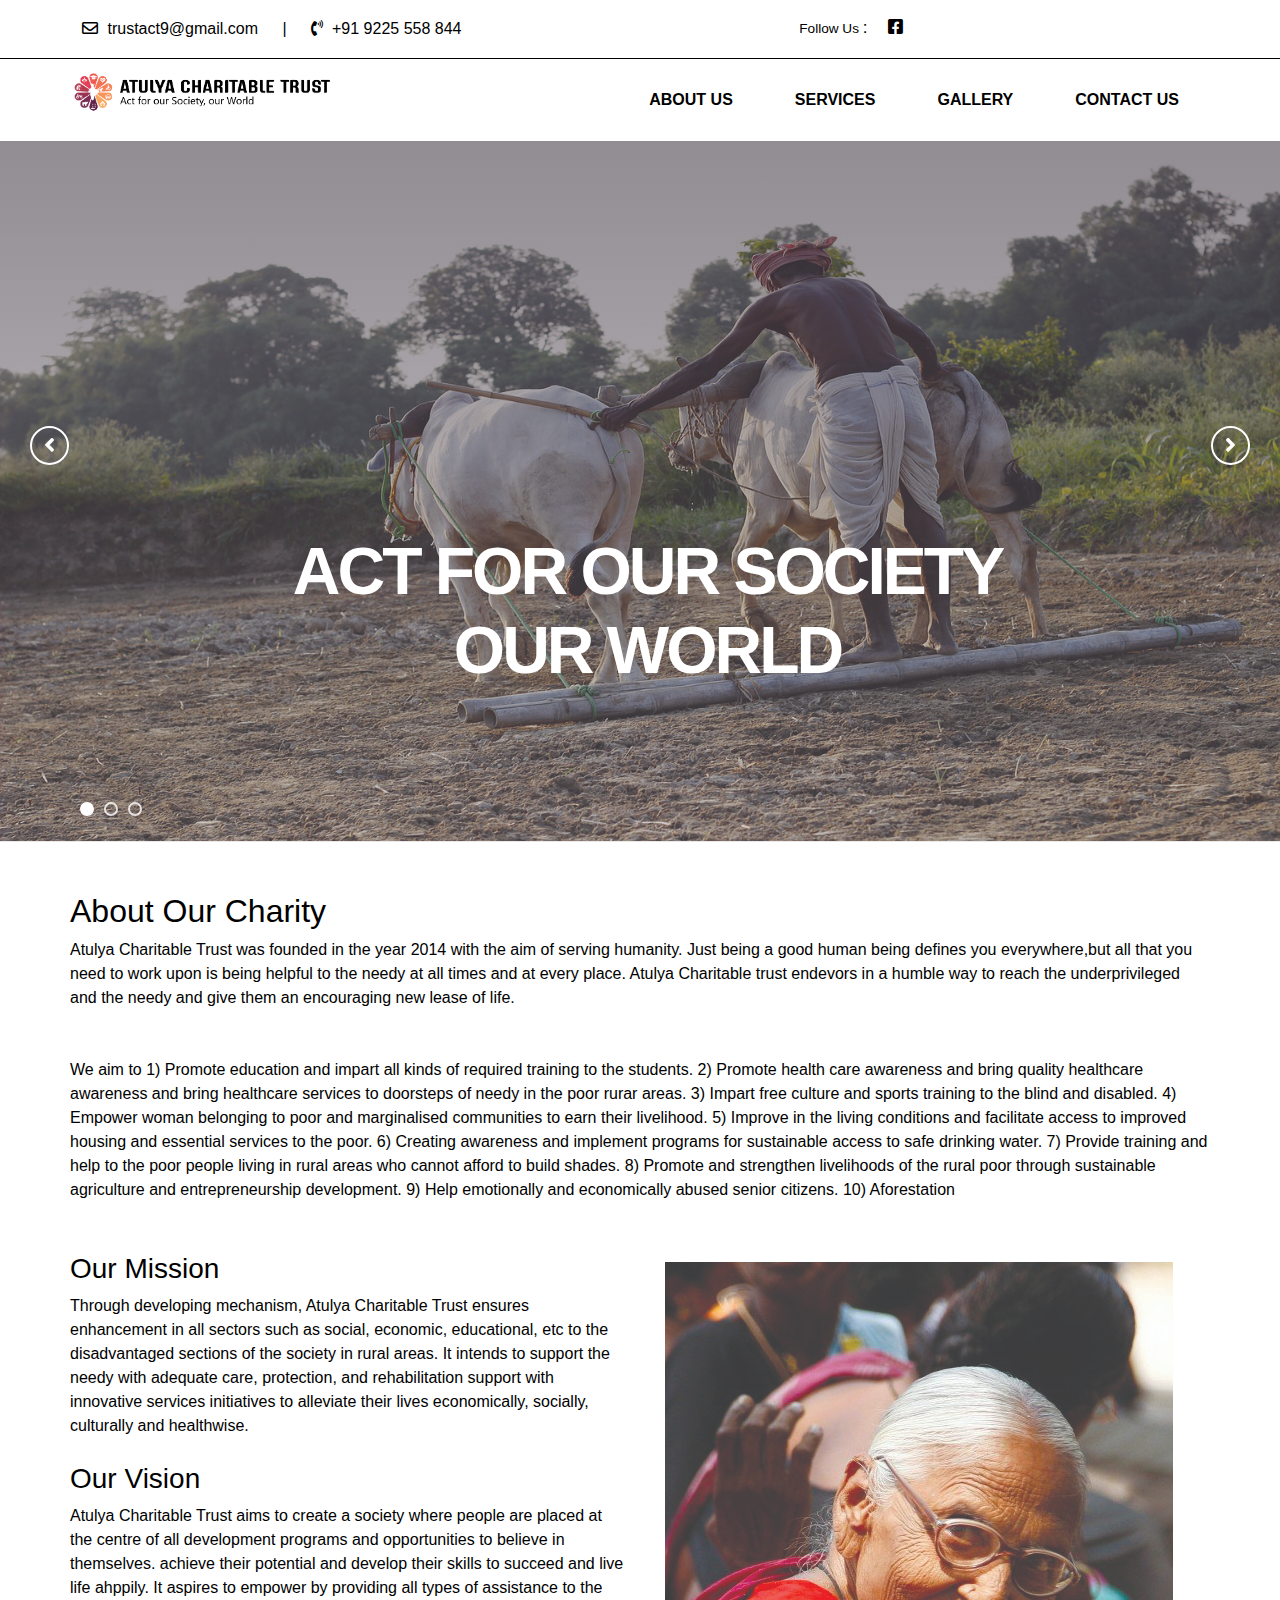
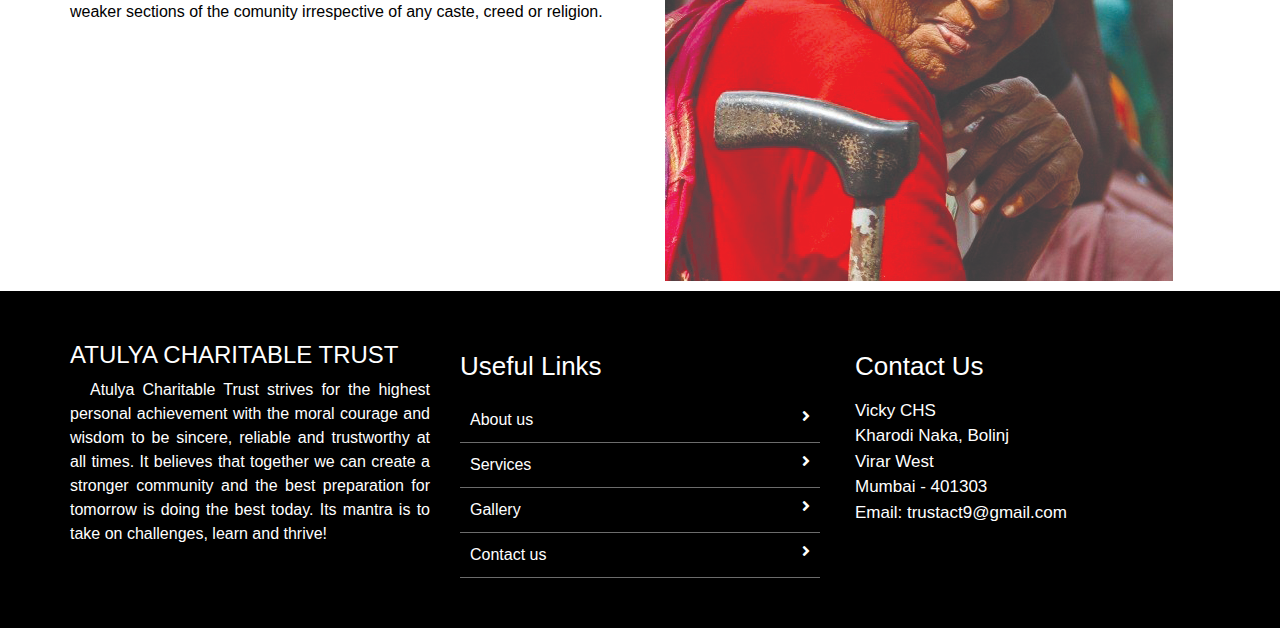
<file: act final draft/index.html>
<!doctype html>
<html lang="en">

<head>
    <meta charset="utf-8">
    <meta name="viewport" content="width=device-width, initial-scale=1, shrink-to-fit=no">
    <title>Atulya Charitable Trust</title>
    <link rel="shortcut icon" href="assets/images/fav.png" type="image/x-icon">
    <link href="https://fonts.googleapis.com/css2?family=Ubuntu:wght@400;500&display=swap" rel="stylesheet">
    <link rel="shortcut icon" href="assets/images/fav.jpg">
    <link rel="stylesheet" href="assets/css/bootstrap.min.css">
    <link rel="stylesheet" href="assets/css/all.min.css">
    <link rel="stylesheet" href="assets/css/animate.css">
    <link rel="stylesheet" href="assets/plugins/slider/css/owl.carousel.min.css">
    <link rel="stylesheet" href="assets/plugins/slider/css/owl.theme.default.css">
    <link rel="stylesheet" type="text/css" href="assets/css/style.css" />
</head>

<body>
    <header class="container-fluid ">
        <div class="header-top">
            <div class="container">
                <div class="row col-det">
                    <div class="col-lg-6 d-none d-lg-block">
                        <ul class="ulleft">
                            <li>
                                <i class="far fa-envelope"></i>
                                <a href="mailto:trustact9@gmail.com>">trustact9@gmail.com</a>
                                <span>|</span>
                            </li>
                            <li>
                                <i class="fas fa-phone-volume"></i>
                                +91 9225 558 844
                            </li>
                        </ul>
                    </div>
                    <div class="col-lg-3 col-md-6 folouws">
                        <ul class="ulright">
                            <li> <small>Follow Us </small>:</li>
                            <li>
                                <a href="https://www.facebook.com/trustact9/"><i class="fab fa-facebook-square"></i></a>
                            </li>
                        </ul>
                    </div>
                    <!--<div class="col-lg-3 d-none d-md-block col-md-6 btn-bhed">
                        <button class="btn btn-sm btn-default">Donate</button>
                    </div>-->
                </div>
            </div>
        </div>
        <div id="menu-jk" class="header-bottom">
            <div class="container">
                <div class="row nav-row">
                    <div class="col-lg-3 col-md-12 logo">
                        <a href="index.html">
                            <img src="assets/images/logo.png" alt="">
                            <a data-toggle="collapse" data-target="#menu" href="#menu"><i
                                    class="fas d-block d-lg-none  small-menu fa-bars"></i></a>
                        </a>
                    </div>
                    <div id="menu" class="col-lg-9 col-md-12 d-none d-lg-block nav-col">
                        <ul class="navbad">
                            <li class="nav-item">
                                <a class="nav-link" href="about_us.html">About Us</a>
                            </li>
                            <li class="nav-item">
                                <a class="nav-link" href="services.html">Services</a>
                            </li>
                            <li class="nav-item">
                                <a class="nav-link" href="gallery.html">Gallery</a>
                            </li>
                            <li class="nav-item">
                                <a class="nav-link" href="contact_us.html">Contact US</a>
                            </li>
                        </ul>
                    </div>
                </div>
            </div>
        </div>
    </header>

    <!-- ******************** Slider Starts Here ******************* -->
    <div class="slider" id="front">
        <!-- Set up your HTML -->
        <div class="owl-carousel ">
            <div class="slider-img">
                <div class="item">
                    <div class="slider-img"><img src="assets/images/slider/slider-3.jpg" alt=""></div>
                    <div class="container">
                        <div class="row">
                            <div class="col-lg-offset-2 col-lg-8 col-md-offset-2 col-md-8 col-sm-12 col-xs-12">
                                <div class="animated bounceInDown slider-captions">
                                    <h2 class="slider-title">ACT FOR OUR SOCIETY OUR WORLD</h2>
                                    <p class="slider-text hidden-xs"></p>
                                </div>
                            </div>
                        </div>
                    </div>
                </div>
            </div>
            <div class="item">
                <div class="slider-img"><img src="assets/images/slider/slider-1.jpg" alt=""></div>
                <div class="container">
                    <div class="row">
                        <div class="col-lg-offset-2 col-lg-8 col-md-offset-2 col-md-8 col-sm-12 col-xs-12">
                            <div class="animated bounceInDown slider-captions">
                                <h2 class="slider-title">ACT FOR OUR SOCIETY OUR WORLD</h2>
                                <p class="slider-text hidden-xs"></p>
                            </div>
                        </div>
                    </div>
                </div>
            </div>
            <div class="item">
                <div class="slider-img"><img src="assets/images/slider/slider-2.jpg" alt=""></div>
                <div class="container">
                    <div class="row">
                        <div class="col-lg-offset-2 col-lg-8 col-md-offset-2 col-md-8 col-sm-12 col-xs-12">
                            <div class="animated bounceInDown slider-captions">
                                <h2 class="slider-title">ACT FOR OUR SOCIETY OUR WORLD</h2>
                                <p class="slider-text hidden-xs"></p>
                            </div>
                        </div>
                    </div>
                </div>
            </div>
        </div>
    </div>

    <!--  ************************* About Us Starts Here ************************** -->
    <div class="about-us">
        <div class="container">
            <h2>About Our Charity</h2>
            <p>Atulya Charitable Trust was founded in the year 2014 with the aim of serving humanity.
                Just being a good human being defines you everywhere,but all that you need to work
                upon is being helpful to the needy at all times and at every place. Atulya Charitable
                trust endevors in a humble way to reach the underprivileged and the needy and give
                them an encouraging new lease of life.
            </p><br><br>
            <p>We aim to 1) Promote education and impart all kinds of required training
                to the students. 2) Promote health care awareness and bring quality healthcare
                awareness and bring healthcare services to doorsteps of needy in the poor
                rurar areas. 3) Impart free culture and sports training to the blind and disabled.
                4) Empower woman belonging to poor and marginalised communities to earn their
                livelihood. 5) Improve in the living conditions and facilitate access to improved
                housing and essential services to the poor. 6) Creating awareness and implement
                programs for sustainable access to safe drinking water. 7) Provide training and
                help to the poor people living in rural areas who cannot afford to build shades. 8) Promote and
                strengthen livelihoods of the rural poor through sustainable
                agriculture and entrepreneurship development. 9) Help emotionally and economically
                abused senior citizens. 10) Aforestation
            </p>
        </div>
    </div>

    <!-- ################# Mission Vision Start Here #######################--->
    <section class="container-fluid mission-vision">
        <div class="container">
            <div class="row mission">
                <div class="col-md-6 mv-det">
                    <h3>Our Mission</h3>
                    <p>Through developing mechanism, Atulya Charitable Trust ensures enhancement in all sectors such as
                        social, economic, educational, etc to the disadvantaged sections of the society in rural areas.
                        It intends to support the needy with adequate care, protection, and rehabilitation support with
                        innovative services initiatives to alleviate their lives economically, socially, culturally and
                        healthwise.
                        <br><br>
                    <h3>Our Vision</h3>
                    <p>Atulya Charitable Trust aims to create a society where people are placed at the centre of all
                        development programs and opportunities to believe in themselves. achieve their potential and
                        develop their skills to succeed and live life ahppily. It aspires to empower by providing all
                        types of assistance to the weaker sections of the comunity irrespective of any caste, creed or
                        religion.</p>
                </div>
                <div class="mv-img">
                    <img src="assets/images/mv-img.jpg" </div>
                </div>
            </div>
    </section>



    <!-- ################# Events Start Here#######################--->
    <!--   <section class="events" id="front">
        <div class="container">
            <div class="row session-title">
                <h2>Popular Causes</h2>
                <p>We are a non-profital & Charity raising money for child education</p>
            </div>
            <div class="event-ro row">
                <div class="col-md-4 col-sm-6">
                    <div class="event-box">
                        <img src="assets/images/events/Aforestation/image_02.jpg" alt="">
                    </div>
                </div>
                <div class="col-md-4 col-sm-6">
                    <div class="event-box">
                        <img src="assets/images/events/Medical help/image_04.png" alt="">
                    </div>
                </div>
                <div class="col-md-4 col-sm-6">
                    <div class="event-box">
                        <img src="assets/images/events/providing shelter/image_01.jpg" alt="">
                    </div>
                </div>
            </div>
        </div>
    </section>-->


    <!-- ################# Our FOOTER Starts Here#######################--->
    <footer class="footer">
        <div class="container">
            <div class="row">
                <div class="col-md-4 col-sm-12">
                    <h4>ATULYA CHARITABLE TRUST</h4>
                    <p>Atulya Charitable Trust strives for the highest personal achievement with the moral courage and
                        wisdom to be sincere, reliable and trustworthy at all times. It believes that together we can
                        create a stronger community and the best preparation for tomorrow is doing the best today. Its
                        mantra is to take on challenges, learn and thrive!</p>
                </div>
                <div class="col-md-4 col-sm-12">
                    <h2>Useful Links</h2>
                    <ul class="list-unstyled link-list">
                        <li><a ui-sref="about" href="about_us.html">About us</a><i class="fa fa-angle-right"></i></li>
                        <li><a ui-sref="services" href="services.html">Services</a><i class="fa fa-angle-right"></i></li>
                        <li><a ui-sref="gallery" href="gallery.html">Gallery</a><i class="fa fa-angle-right"></i></li>
                        <li><a ui-sref="contact" href="contact_us.html">Contact us</a><i class="fa fa-angle-right"></i></li>
                    </ul>
                </div>
                <div class="col-md-4 col-sm-12 map-img">
                    <h2>Contact Us</h2>
                    <address class="md-margin-bottom-40">
                        Vicky CHS <br>
                        Kharodi Naka, Bolinj <br>
                        Virar West <br>
                        Mumbai - 401303 <br>
                        Email: <a href="mailto:trustact9@gmail.com" class="">trustact9@gmail.com</a><br>
                    </address>
                </div>
            </div>
    </footer>
    <script src="assets/js/jquery-3.2.1.min.js"></script>
    <script src="assets/js/popper.min.js"></script>
    <script src="assets/js/bootstrap.min.js"></script>
    <script src="assets/plugins/scroll-fixed/jquery-scrolltofixed-min.js"></script>
    <script src="assets/plugins/slider/js/owl.carousel.min.js"></script>
    <script src="assets/js/script.js"></script>
</body>
</html>
</file>
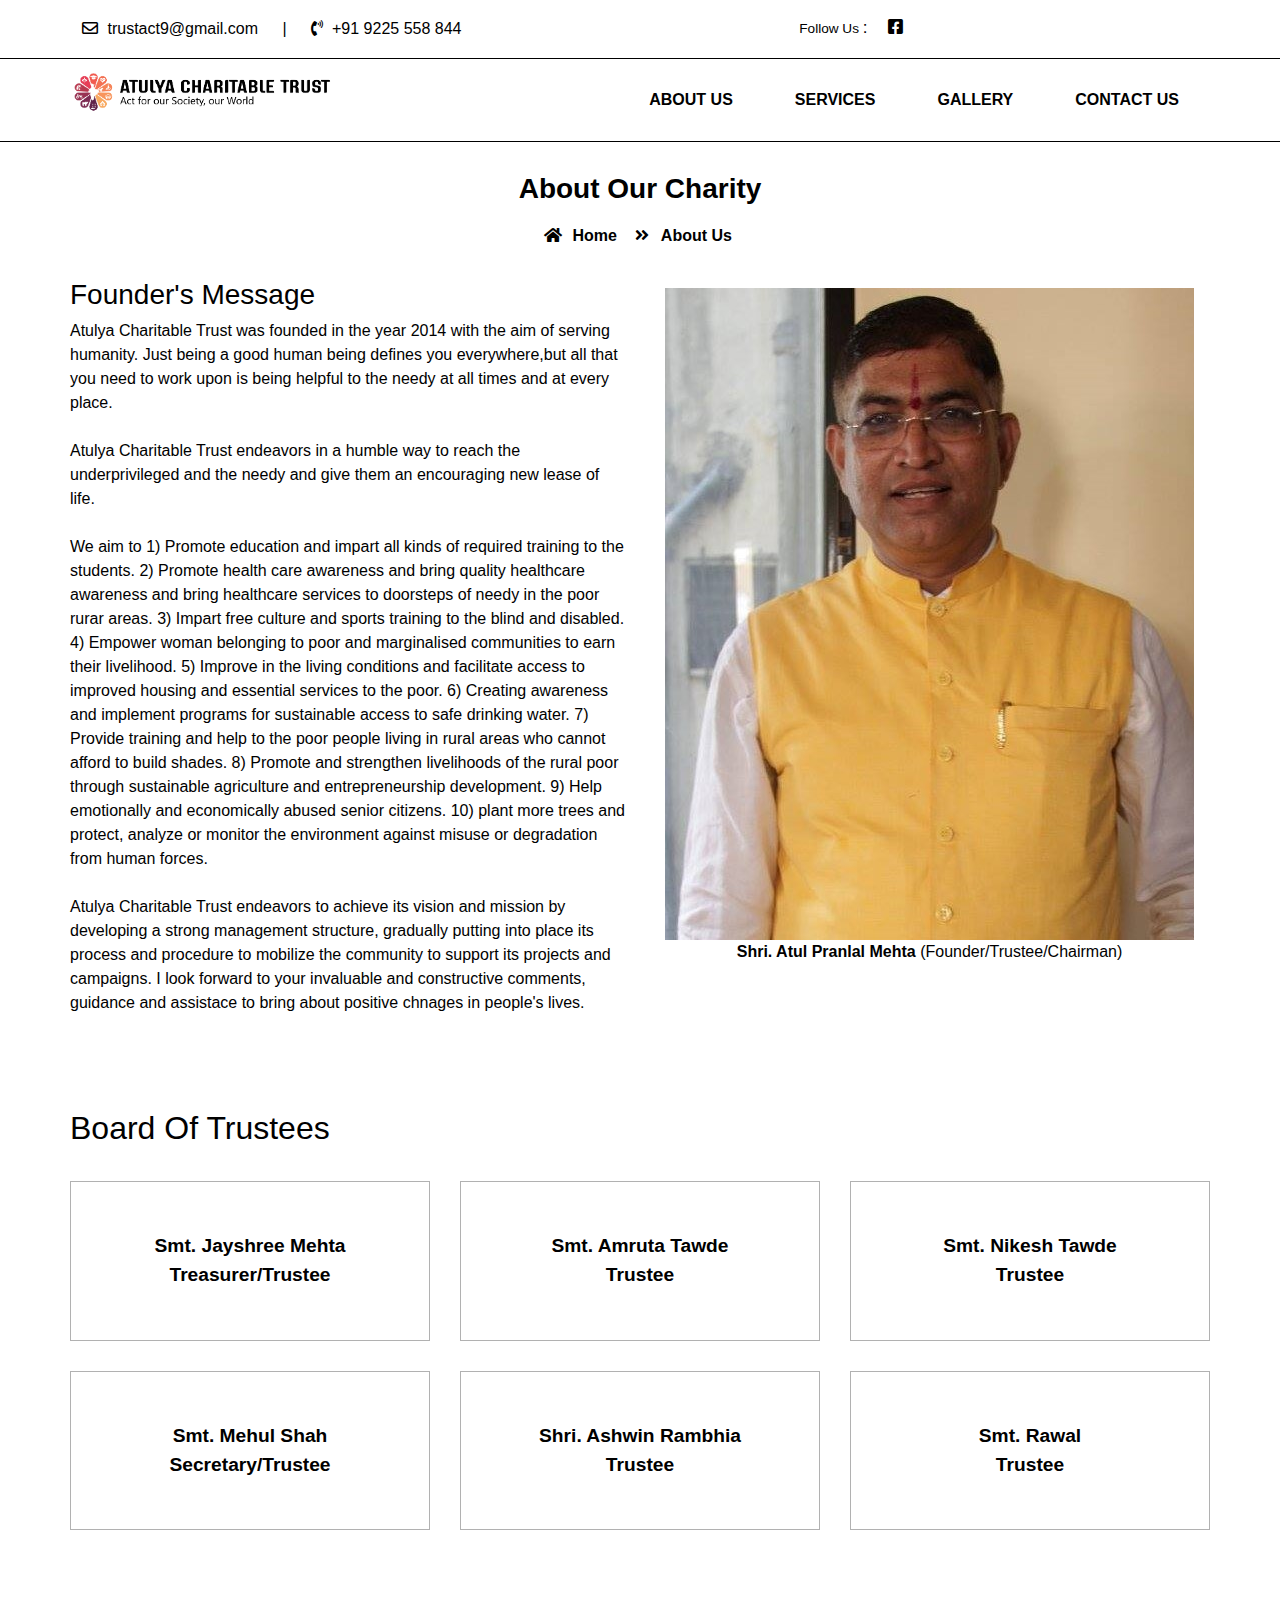
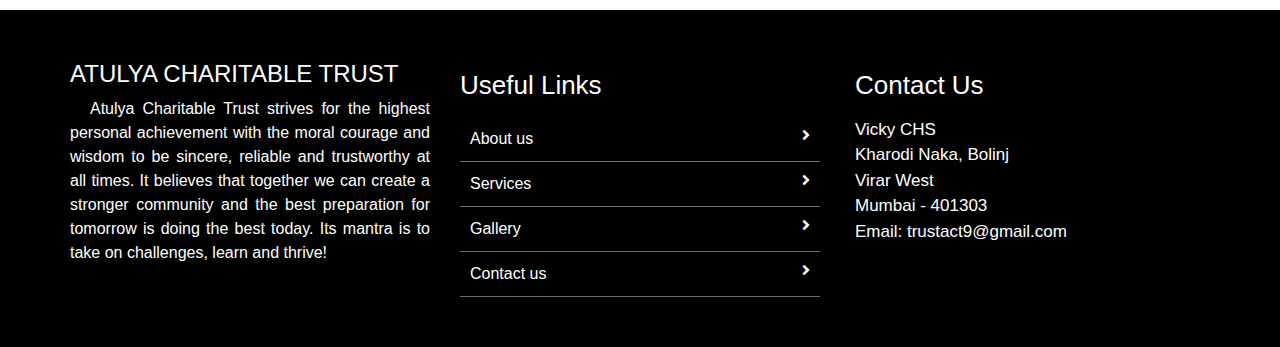
<file: act final draft/about_us.html>
<!doctype html>
<html lang="en">

<head>
    <meta charset="utf-8">
    <meta name="viewport" content="width=device-width, initial-scale=1, shrink-to-fit=no">
    <title>About Atulya Charitable Trust</title>
    <link rel="shortcut icon" href="assets/images/fav.png" type="image/x-icon">
    <link href="https://fonts.googleapis.com/css2?family=Ubuntu:wght@400;500&display=swap" rel="stylesheet">
    <link rel="shortcut icon" href="assets/images/fav.jpg">
    <link rel="stylesheet" href="assets/css/bootstrap.min.css">
    <link rel="stylesheet" href="assets/css/all.min.css">
    <link rel="stylesheet" href="assets/css/animate.css">
    <link rel="stylesheet" href="assets/plugins/slider/css/owl.carousel.min.css">
    <link rel="stylesheet" href="assets/plugins/slider/css/owl.theme.default.css">
    <link rel="stylesheet" type="text/css" href="assets/css/style.css" />
</head>

<body>
    <header class="container-fluid ">
        <div class="header-top">
            <div class="container">
                <div class="row col-det">
                    <div class="col-lg-6 d-none d-lg-block">
                        <ul class="ulleft">
                            <li>
                                <i class="far fa-envelope"></i>
                                <a href="mailto:trustact9@gmail.com>">trustact9@gmail.com</a>
                                <span>|</span>
                            </li>
                            <li>
                                <i class="fas fa-phone-volume"></i>
                                +91 9225 558 844
                            </li>
                        </ul>
                    </div>
                    <div class="col-lg-3 col-md-6 folouws">

                        <ul class="ulright">
                            <li> <small>Follow Us </small>:</li>
                            <li>
                                <a href="https://www.facebook.com/trustact9/"><i class="fab fa-facebook-square"></i></a>
                            </li>
                        </ul>
                    </div>
                    <!--<div class="col-lg-3 d-none d-md-block col-md-6 btn-bhed">
                        <button class="btn btn-sm btn-success">Join Us</button>
                        <button class="btn btn-sm btn-default">Donate</button>
                    </div>-->
                </div>
            </div>
        </div>
        <div id="menu-jk" class="header-bottom">
            <div class="container">
                <div class="row nav-row">
                    <div class="col-lg-3 col-md-12 logo">
                        <a href="index.html">
                            <img src="assets/images/logo.png" alt="">
                            <a data-toggle="collapse" data-target="#menu" href="#menu"><i
                                    class="fas d-block d-lg-none  small-menu fa-bars"></i></a>
                        </a>

                    </div>
                    <div id="menu" class="col-lg-9 col-md-12 d-none d-lg-block nav-col">
                        <ul class="navbad">
                            <li class="nav-item">
                                <a class="nav-link" href="about_us.html">About Us</a>
                            </li>
                            <li class="nav-item">
                                <a class="nav-link" href="services.html">Services</a>
                            </li>

                            <li class="nav-item">
                                <a class="nav-link" href="gallery.html">Gallery</a>
                            </li>
                            <li class="nav-item">
                                <a class="nav-link" href="contact_us.html">Contact US</a>
                            </li>
                        </ul>
                    </div>
                </div>
            </div>
        </div>
    </header>

    <!--  ************************* Page Title Starts Here ************************** -->
    <div class="page-nav no-margin row">
        <div class="container">
            <div class="row">
                <h2>About Our Charity</h2>
                <ul>
                    <li> <a href="#"><i class="fas fa-home"></i> Home</a></li>
                    <li><i class="fas fa-angle-double-right"></i> About Us</li>
                </ul>
            </div>
        </div>
    </div>

    <!-- ################# Mission Vision Start Here #######################--->
    <section class="container-fluid mission-vision">
        <div class="container">
            <div class="row fmsg">
                <div class="col-md-6 mv-det">
                    <h3>Founder's Message</h3>
                    <p>Atulya Charitable Trust was founded in the year 2014 with the aim of serving humanity.
                        Just being a good human being defines you everywhere,but all that you need to work
                        upon is being helpful to the needy at all times and at every place. </p> <br>
                    <p>Atulya Charitable Trust endeavors in a humble way to reach the underprivileged and the
                        needy and give them an encouraging new lease of life.</p> <br>
                    <p>We aim to 1) Promote education and impart all kinds of required training
                        to the students. 2) Promote health care awareness and bring quality healthcare
                        awareness and bring healthcare services to doorsteps of needy in the poor
                        rurar areas. 3) Impart free culture and sports training to the blind and disabled.
                        4) Empower woman belonging to poor and marginalised communities to earn their
                        livelihood. 5) Improve in the living conditions and facilitate access to improved
                        housing and essential services to the poor. 6) Creating awareness and implement
                        programs for sustainable access to safe drinking water. 7) Provide training and
                        help to the poor people living in rural areas who cannot afford to build shades. 8) Promote and
                        strengthen livelihoods of the rural poor through sustainable
                        agriculture and entrepreneurship development. 9) Help emotionally and economically
                        abused senior citizens. 10) plant more trees and protect, analyze or monitor the environment
                        against misuse or degradation from human forces. </p> <br>
                    <p>Atulya Charitable Trust endeavors to achieve its vision and mission by developing a strong
                        management structure, gradually putting into place its process and procedure to mobilize the
                        community to support its projects and campaigns. I look forward to your invaluable and
                        constructive comments, guidance and assistace to bring about positive chnages in people's lives.
                    </p> <br>
                </div>
                <div class="mv-img">
                    <img src="assets/images/owner.jpg">
                    <figcaption style="text-align:center;"><span style="font-weight:600;">Shri. Atul Pranlal
                            Mehta</span> (Founder/Trustee/Chairman)</figcaption>
                </div>
            </div>
        </div>
    </section>


    <!--  ************************* About Us Starts Here ************************** -->
    <div class="about-us container-fluid">
        <div class="container">
            <div class="row natur-row no-margin w-100">
                <h2>Board Of Trustees</h2>
                <br><br><br>
            </div>
            <div class="image-part">
                <div class="about-quick-box row">
                    <div class="col-md-4">
                        <div class="about-qcard">
                            <p>Smt. Jayshree Mehta</p>
                            <p>Treasurer/Trustee</p>
                        </div>
                    </div>
                    <div class="col-md-4">
                        <div class="about-qcard">
                            <p>Smt. Amruta Tawde</p>
                            <p>Trustee</p>
                        </div>
                    </div>
                    <div class="col-md-4">
                        <div class="about-qcard">
                            <p>Smt. Nikesh Tawde</p>
                            <p>Trustee</p>
                        </div>
                    </div>
                    <div class="col-md-4">
                        <div class="about-qcard">
                            <p>Smt. Mehul Shah</p>
                            <p>Secretary/Trustee</p>
                        </div>
                    </div>
                    <div class="col-md-4">
                        <div class="about-qcard">
                            <p>Shri. Ashwin Rambhia</p>
                            <p>Trustee</p>
                        </div>
                    </div>
                    <div class="col-md-4">
                        <div class="about-qcard">
                            <p>Smt. Rawal</p>
                            <p>Trustee</p>
                        </div>
                    </div>
                </div>
            </div>
        </div>
    </div>

    <!--  ************************* Footer Starts Here ************************** -->
    <footer class="footer">
        <div class="container">
            <div class="row">
                <div class="col-md-4 col-sm-12">
                    <h4>ATULYA CHARITABLE TRUST</h4>
                    <p>Atulya Charitable Trust strives for the highest personal achievement with the moral courage and
                        wisdom to be sincere, reliable and trustworthy at all times. It believes that together we can
                        create a stronger community and the best preparation for tomorrow is doing the best today. Its
                        mantra is to take on challenges, learn and thrive!</p>
                </div>
                <div class="col-md-4 col-sm-12">
                    <h2>Useful Links</h2>
                    <ul class="list-unstyled link-list">
                        <li><a ui-sref="about" href="about_us.html">About us</a><i class="fa fa-angle-right"></i></li>
                        <li><a ui-sref="services" href="services.html">Services</a><i class="fa fa-angle-right"></i></li>
                        <li><a ui-sref="gallery" href="gallery.html">Gallery</a><i class="fa fa-angle-right"></i></li>
                        <li><a ui-sref="contact" href="contact_us.html">Contact us</a><i class="fa fa-angle-right"></i></li>
                    </ul>
                </div>
                <div class="col-md-4 col-sm-12 map-img">
                    <h2>Contact Us</h2>
                    <address class="md-margin-bottom-40">
                        Vicky CHS <br>
                        Kharodi Naka, Bolinj <br>
                        Virar West <br>
                        Mumbai - 401303 <br>
                        Email: <a href="mailto:trustact9@gmail.com" class="">trustact9@gmail.com</a><br>
                    </address>
                </div>
            </div>
    </footer>
</body>

<script src="assets/js/jquery-3.2.1.min.js"></script>
<script src="assets/js/popper.min.js"></script>
<script src="assets/js/bootstrap.min.js"></script>
<script src="assets/plugins/scroll-fixed/jquery-scrolltofixed-min.js"></script>
<script src="assets/plugins/slider/js/owl.carousel.min.js"></script>
<script src="assets/js/script.js"></script>

</html>
</file>
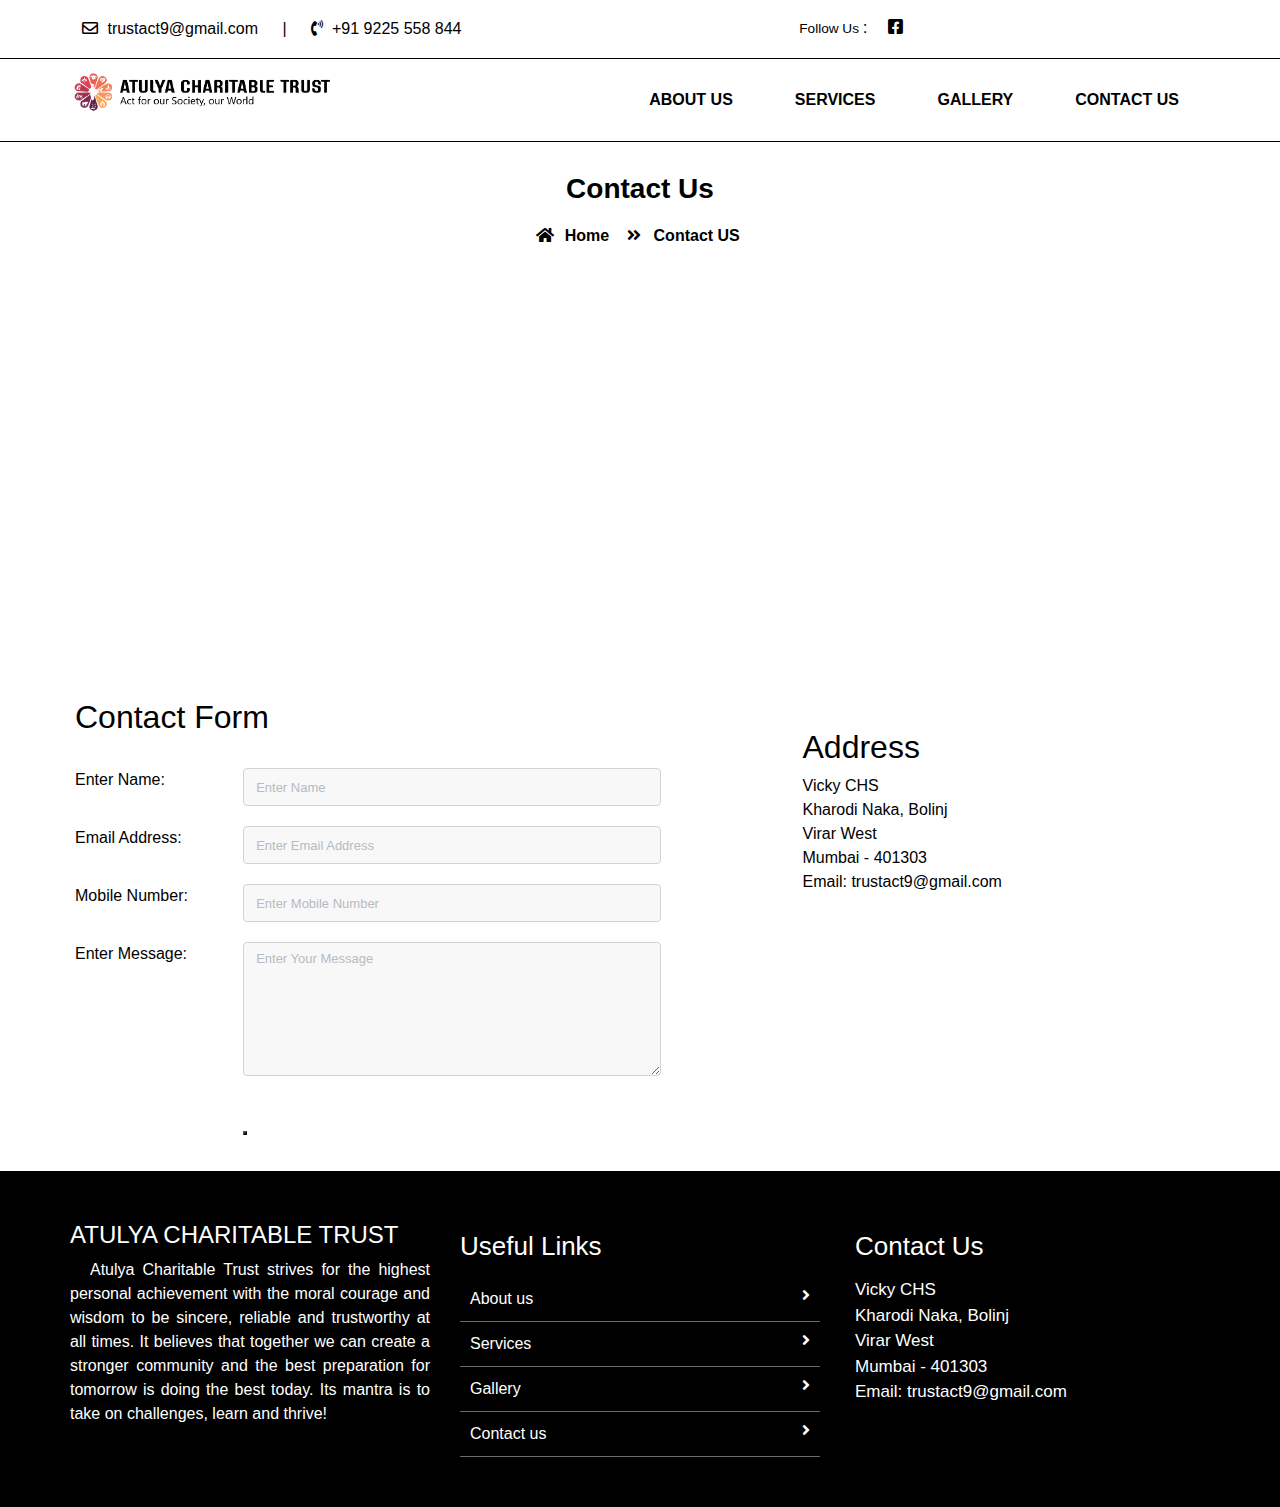
<file: act final draft/contact_us.html>
<!doctype html>
<html lang="en">

<head>
    <meta charset="utf-8">
    <meta name="viewport" content="width=device-width, initial-scale=1, shrink-to-fit=no">
    <title>Contact Us</title>
    <link rel="shortcut icon" href="assets/images/fav.png" type="image/x-icon">
    <link href="https://fonts.googleapis.com/css2?family=Ubuntu:wght@400;500&display=swap" rel="stylesheet">
    <link rel="shortcut icon" href="assets/images/fav.jpg">
    <link rel="stylesheet" href="assets/css/bootstrap.min.css">
    <link rel="stylesheet" href="assets/css/all.min.css">
    <link rel="stylesheet" href="assets/css/animate.css">
    <link rel="stylesheet" href="assets/plugins/slider/css/owl.carousel.min.css">
    <link rel="stylesheet" href="assets/plugins/slider/css/owl.theme.default.css">
    <link rel="stylesheet" type="text/css" href="assets/css/style.css">
</head>

<body>
    <header class="container-fluid ">
        <div class="header-top">
            <div class="container">
                <div class="row col-det">
                    <div class="col-lg-6 d-none d-lg-block">
                        <ul class="ulleft">
                            <li>
                                <i class="far fa-envelope"></i>
                                trustact9@gmail.com
                                <span>|</span>
                            </li>
                            <li>
                                <i class="fas fa-phone-volume"></i>
                                +91 9225 558 844
                            </li>
                        </ul>
                    </div>
                    <div class="col-lg-3 col-md-6 folouws">

                        <ul class="ulright">
                            <li> <small>Follow Us </small>:</li>
                            <li>
                                <a href="https://www.facebook.com/trustact9/"><i class="fab fa-facebook-square"></i></a>
                            </li>
                        </ul>
                    </div>
                    <!--<div class="col-lg-3 d-none d-md-block col-md-6 btn-bhed">
                        <button class="btn btn-sm btn-success">Join Us</button>
                        <button class="btn btn-sm btn-default">Donate</button>
                    </div>-->
                </div>
            </div>
        </div>
        <div id="menu-jk" class="header-bottom">
            <div class="container">
                <div class="row nav-row">
                    <div class="col-lg-3 col-md-12 logo">
                        <a href="index.html">
                            <img src="assets/images/logo.png" alt="">
                            <a data-toggle="collapse" data-target="#menu" href="#menu"><i
                                    class="fas d-block d-lg-none  small-menu fa-bars"></i></a>
                        </a>

                    </div>
                    <div id="menu" class="col-lg-9 col-md-12 d-none d-lg-block nav-col">
                        <ul class="navbad">
                            <li class="nav-item">
                                <a class="nav-link" href="about_us.html">About Us</a>
                            </li>
                            <li class="nav-item">
                                <a class="nav-link" href="services.html">Services</a>
                            </li>

                            <li class="nav-item">
                                <a class="nav-link" href="gallery.html">Gallery</a>
                            </li>
                            <li class="nav-item">
                                <a class="nav-link" href="contact_us.html">Contact US</a>
                            </li>
                        </ul>
                    </div>
                </div>
            </div>
        </div>
    </header>

    <!--  ************************* Page Title Starts Here ************************** -->
    <div class="page-nav no-margin row">
        <div class="container">
            <div class="row">
                <h2>Contact Us</h2>
                <ul>
                    <li> <a href="#"><i class="fas fa-home"></i> Home</a></li>
                    <li><i class="fas fa-angle-double-right"></i> Contact US</li>
                </ul>
            </div>
        </div>
    </div>

    <!--  ************************* Contact Us Starts Here ************************** -->
    <div style="margin-top:0px;" class="row no-margin">
        <iframe src="https://www.google.com/maps/embed?pb=!1m18!1m12!1m3!1d3762.233008628268!2d72.79499196438236!3d19.445518195307443!2m3!1f0!2f0!3f0!3m2!1i1024!2i768!4f13.1!3m3!1m2!1s0x3be7abd355d27839%3A0xf5042320e9a80e0e!2sVicky%20Co-operative%20Housing%20Society!5e0!3m2!1sen!2sin!4v1617075458592!5m2!1sen!2sin" width="100%" height="400px" style="border:0;" allowfullscreen="" loading="lazy"></iframe></div>
    <div class="row contact-rooo no-margin">
        <div class="container">
            <div class="row">
                <div style="padding:20px" class="col-sm-7">
                    <h2>Contact Form</h2> <br>
                    <form action="https://formspree.io/f/meqvjdpw" class="pageclip-form" method="POST">
                    <div class="row cont-row">
                        <div class="col-sm-3"><label>Enter Name </label><span>:</span></div>
                        <div class="col-sm-8"><input type="text" placeholder="Enter Name" name="name"
                                class="form-control input-sm"></div>
                    </div>
                    <div class="row cont-row">
                        <div class="col-sm-3"><label>Email Address </label><span>:</span></div>
                        <div class="col-sm-8"><input type="text" name="email id" placeholder="Enter Email Address"
                                class="form-control input-sm"></div>
                    </div>
                    <div class="row cont-row">
                        <div class="col-sm-3"><label>Mobile Number</label><span>:</span></div>
                        <div class="col-sm-8"><input type="text" name="mobile number" placeholder="Enter Mobile Number"
                                class="form-control input-sm"></div>
                    </div>
                    <div class="row cont-row">
                        <div class="col-sm-3"><label>Enter Message</label><span>:</span></div>
                        <div class="col-sm-8">
                            <textarea rows="5" placeholder="Enter Your Message" name="message"
                                class="form-control input-sm"></textarea>
                        </div>
                    </div>
                    <div style="margin-top:10px;" class="row">
                        <div style="padding-top:10px;" class="col-sm-3"><label></label></div>
                        <div class="col-sm-8"><button type="submit" class=""></button>
                            <button class="btn btn-primary btn-sm pageclip-form__submit">Send Message</button>
                        </div>
                    </div>
                </div>
            </form>
                <div class="col-sm-5">
                    <div style="margin:50px" class="serv">
                        <h2 style="margin-top:10px;">Address</h2>
                        Vicky CHS <br>
                        Kharodi Naka, Bolinj <br>
                        Virar West <br>
                        Mumbai - 401303 <br>
                        Email: <a href="trustact9@gmail.com" class="">trustact9@gmail.com</a><br>
                    </div>
                </div>
            </div>
        </div>
    </div>

    <!--  ************************* Footer Starts Here ************************** -->
    <footer class="footer">
        <div class="container">
            <div class="row">
                <div class="col-md-4 col-sm-12">
                    <h4>ATULYA CHARITABLE TRUST</h4>
                    <p>Atulya Charitable Trust strives for the highest personal achievement with the moral courage and
                        wisdom to be sincere, reliable and trustworthy at all times. It believes that together we can
                        create a stronger community and the best preparation for tomorrow is doing the best today. Its
                        mantra is to take on challenges, learn and thrive!</p>
                </div>
                <div class="col-md-4 col-sm-12">
                    <h2>Useful Links</h2>
                    <ul class="list-unstyled link-list">
                        <li><a ui-sref="about" href="about_us.html">About us</a><i class="fa fa-angle-right"></i></li>
                        <li><a ui-sref="services" href="services.html">Services</a><i class="fa fa-angle-right"></i></li>
                        <li><a ui-sref="gallery" href="gallery.html">Gallery</a><i class="fa fa-angle-right"></i></li>
                        <li><a ui-sref="contact" href="contact_us.html">Contact us</a><i class="fa fa-angle-right"></i></li>
                    </ul>
                </div>
                <div class="col-md-4 col-sm-12 map-img">
                    <h2>Contact Us</h2>
                    <address class="md-margin-bottom-40">
                        Vicky CHS <br>
                        Kharodi Naka, Bolinj <br>
                        Virar West <br>
                        Mumbai - 401303 <br>
                        Email: <a href="mailto:trustact9@gmail.com" class="">trustact9@gmail.com</a><br>
                    </address>
                </div>
            </div>
    </footer>
    <script src="assets/js/jquery-3.2.1.min.js"></script>
    <script src="assets/js/popper.min.js"></script>
    <script src="assets/js/bootstrap.min.js"></script>
    <script src="assets/plugins/scroll-fixed/jquery-scrolltofixed-min.js"></script>
    <script src="assets/plugins/slider/js/owl.carousel.min.js"></script>
    <script src="assets/js/script.js"></script>
</body>
</html>
</file>
<file: act final draft/assets/css/style.css>
/* ===================================== Import Variables ================================== */
@import url(https://fonts.googleapis.com/css?family=Montserrat:300,400,600,700);
@import url(https://fonts.googleapis.com/css?family=Arimo:300,400,400italic,700,700italic);
/* ===================================== Basic CSS ==================================== */
*{margin:0px;padding:0px;list-style:none;}
html, body{height:100%;}

img{max-width:100%;}

a{font-family:-apple-system,BlinkMacSystemFont,Segoe UI,Helvetica,Arial,sans-serif,Apple Color Emoji,Segoe UI Emoji;
font-weight:300;text-decoration:none;outline:none;color:black;}
a:hover{color:#444;}
ul{margin-bottom:0;padding-left:0;}
a:hover,a:focus,input,textarea{text-decoration:none;outline:none;}

.center{text-align:center;}
.left{text-align:left;}
.right{text-align:right;}
.cp{cursor:pointer;}
.no-padding{padding:0px;}
.no-margin{margin:0px;}
.hid{display:none;}
.top-mar{margin-top:15px;}
.h-100{height:100%;}

p{margin-bottom:0px;width:100%;}
.container-fluid{padding:0px;}
h1, h2, h3, h4, h5, h6{color:black;}
body{background-color: white!important;-webkit-font-smoothing:antialiased;-moz-osx-font-smoothing:grayscale;text-rendering:optimizeLegibility;color: black;overflow-x:hidden;}

.session-title{padding:30px;margin:0px;margin-bottom:20px;}
::placeholder{color:#747f8a !important;font-size:13px;opacity:.5 !important;}

@media screen and (max-width:767px)
{
  .session-title{padding:5px;}}
  .session-title h2{width:100%;text-align:center;font-weight:600;margin-bottom:0px;}
  .session-title p{max-width:850px;text-align:center;float:none;margin:auto;font-size:.9rem;margin-top:6px;}
  .session-title span{float:right;font-style:italic;}
  .inner-title{padding:20px;padding-left:0px;margin:0px;margin-bottom:10px;padding-bottom:0px;border-bottom:1px solid #ccccccc4;display:block;padding-right:0px;}
  .inner-title h2{width:100%;text-align:center;font-size:1rem;font-weight:600;text-align:left;border-bottom:1px solid #863dd9;padding-bottom:10px;margin-bottom:0px;width:300px;}
  .inner-title p{width:100%;text-align:center;}
  .inner-title .btn{float:right;margin-top:-38px;font-weight:600;font-size:.8rem;}
  .page-nav{border-top: 1px solid black;background-size:100%;padding: 30px;text-align:center;background-color: white;}
  .page-nav ul{float:none;margin:auto;}

@media screen and (max-width:992px)
{.page-nav{background-size:auto;}}

@media screen and (max-width:767px)
{.page-nav{padding-top:200px;padding-bottom:40px;}}

@media screen and (max-width:356px)
{
  .page-nav{padding-top:200px;padding-bottom:40px;}}
  .page-nav h2{font-size:28px;width:100%;font-weight:700;color: black;}

@media screen and (max-width:600px)
{
  .page-nav h2{font-size:26px;}}
  .page-nav ul li{float:left;margin-right:10px;margin-top:10px;font-size:16px;/* font-size:.93rem; */font-weight:600;color: black;}
  .page-nav ul li i{width:30px;text-align:center;color: black;}
  .page-nav ul li a{color: black;/* font-size:.93rem; */font-weight:600;}

  .btn-success{background-color:#cd3d52;border-color:#cd3d52;}
  .btn-success:hover{background-color:black!important;border-color:black!important;}
  .btn-success:active{background-color:black!important;border-color:#cd3d52!important;}
  .btn-success:focus{background-color:#cd3d52!important;border-color:black;box-shadow:none!important;}

  .btn-primary{background-color:#3cc88f;border-color:#3cc88f;}
  .btn-primary:hover{background-color:#3cc88f !important;border-color:#3cc88f !important;}
  .btn-primary:active{background-color:#3cc88f !important;border-color:#3cc88f !important;}
  .btn-primary:focus{background-color:#3cc88f !important;border-color:#3cc88f !important;box-shadow:none !important;}

  .btn{/* box-shadow:0 3px 1px -2px rgba(0, 0, 0, 0.2), 0 2px 2px 0 rgba(0, 0, 0, 0.14), 0 1px 5px 0 rgba(0, 0, 0, 0.12); */border-radius:2px;}
  .form-control:focus{box-shadow:none !important;border:1px solid #CCC;}
  .btn-light{background-color:white;color:#3F3F3F;}

  .collapse.show{display:block !important;}
  .form-control:focus{box-shadow:none;border:1px solid #CCC;}
  .form-control{background-color:#F8F8F8;margin-bottom:20px;}
  .form-control:focus{background-color:white;border-color:#CCC;}
  .container{max-width:1170px;}

@media screen and (max-width:575px)
{.container{padding:10px 15px;}}

/* =================== Header Style Starts Here =================== */
header{box-shadow:0 2px 3px 0 rgba(0, 0, 0, 0.16), 0 2px 10px 0 rgba(0, 0, 0, 0.12);background-color:white;width:100%;z-index:99;}
header .logo{padding-top:6px;}
header .header-top{background-color:white;border-bottom:1px solid black;padding:5px;}
header .header-top .col-det .ulleft li{float:left;padding:12px;color:black;font-weight:400;/* font-size:0.9rem; */}
header .header-top .col-det .ulleft li i{margin-right:5px;color:black;}
header .header-top .col-det .ulleft li span{margin-left:20px;}
header .header-top .col-det .ulright{float:right;}
header .header-top .col-det .ulright li{float:left;padding:10px;color:black;font-size:17px;font-weight:300;}
header .header-top .col-det .ulright li i{margin-right:5px;color:black;}
header .header-top .col-det .ulright li small{color:black;font-weight:400;}
header .header-top .col-det .ulright li span{margin-left:20px;}
header .header-top .btn-bhed{padding-top:7px;text-align:right;}
header .header-top .btn-bhed .btn{padding:5px 23px;border-radius:50px;margin-left:5px;}
header .header-bottom{padding:6px;background-color:white;}

@media screen and (max-width:991px)
{header .header-bottom{padding:0px;}}

@media screen and (max-width:991px)
{
  header .header-bottom img{padding:5px;margin-top:auto;width:200px;}}
  header .nav-col .navbad{display:block;float:right;}

@media screen and (max-width:991px)
{
  header .nav-col .navbad{width:100%;}}
  header .nav-col .navbad li{padding:15px 15px;font-weight:700;font-size:.9rem;float:left;}

@media screen and (max-width:1005px)
{
  header .nav-col .navbad li{padding:15px 12px;}}

@media screen and (max-width:991px)
{
  header .nav-col .navbad li{float:none;width:100%;padding:8px;}}
  header .nav-col .navbad li a{font-weight:bold;text-transform:uppercase;color:black;background-color:white;font-size: 16px;}
  header .nav-col .navbad li a:hover{color:#691111!important;}
  header .nav-col .navbad .nav-btn{float:right;}
  header .small-menu{float:right;color:#686968;font-size:1.8rem;position:absolute;right:13px;top:19px;}

@media screen and (max-width:767px)
{
  .navbar{padding:0px;}}
  .navbar-toggler{position:absolute;right:0px;top:-40px;}

@media screen and (max-width:767px){.navbar-toggler{top:-50px;}}

.scroll-to-fixed-fixed{background-color:white;box-shadow:0 2px 5px 0 rgba(0, 0, 0, 0.16), 0 2px 10px 0 rgba(0, 0, 0, 0.12);padding:5px !important;}

/* =================== Slider Style Starts Here =================== */
.slider{position:relative;}
.slider-captions{position:absolute;bottom:132px;text-align:center;}
.slider#front img{height:700px}

@media screen and (max-width:1050px)
{
  .slider-captions{bottom:100px !important;/*width:90%;text-align:center;float:none;margin:auto;*/}
  .slider-captions .slider-title{font-size:42px;}}

@media screen and (max-width:810px)
{
  .slider-captions{bottom:50px !important;}
  .slider-captions .slider-title{font-size:32px;}}

@media screen and (max-width:572px)
{
  .slider-captions{display:none;}}
  .slider-title{font-size:66px;font-weight:600;color:white;letter-spacing:-3px;}
  .slider-text{margin-bottom:20px;color:white;}
  .slider-img{background:-moz-linear-gradient(top, rgba(45, 32, 44, 0.3) 0%, rgba(45, 32, 44, 0.1) 100%);background:-webkit-linear-gradient(top, rgba(45, 32, 44, 0.3) 0%, rgba(45, 32, 44, 0.1) 100%);
  height:px;background:linear-gradient(to bottom, rgba(45, 32, 44, 0.3) 0%, rgba(45, 32, 44, 0.1) 100%);filter:progid:DXImageTransform.Microsoft.gradient(startColorstr='#cc1b2429', endColorstr='#cc1b2429', GradientType=0);position:relative;}
  .slider-img img{position:relative;z-index:-1;}
  .slider .owl-nav .owl-prev,.slider .owl-nav .owl-next{color:white;display:inline-block;zoom:1;margin:5px;padding:6px 12px;font-size:22px;
  -webkit-border-radius:23px;-moz-border-radius:23px;border-radius:23px;background:transparent;filter:Alpha(Opacity=50);line-height:1;border:2px solid white;}
  .owl-controls.clickable .owl-buttons div:hover{filter:Alpha(Opacity=100);opacity:1;text-decoration:none;background-color:white;}
  .slider .owl-nav .owl-prev{position:absolute;top:40%;left:25px;}
  .slider .owl-nav .owl-next{position:absolute;top:40%;right:25px;}
  .slider .owl-dots .owl-dot{position:relative;text-align:center;bottom:40px;max-width:1140px;margin:0 auto;}
  .slider .owl-dots .owl-dot span{display:block;width:14px;height:14px;margin:0px 0px 10px 10px;filter:Alpha(Opacity=50);
  /*IE7 fix*/opacity:0.8;-webkit-border-radius:20px;-moz-border-radius:20px;border-radius:20px;border:2px solid white;float:left;}
  .slider .owl-dots .owl-dot.active span{background-color:white;}
  .slider .owl-dots .owl-dot.active span,
  .slider .owl-controls.clickable .owl-page:hover span{background-color:white;filter:Alpha(Opacity=100);/*IE7 fix*/opacity:1;}
  .slider .col-lg-offset-2{float:none;margin:auto;}

/* ===================================== About CSS ================================== */
.about-us{
  font-family:-apple-system,BlinkMacSystemFont,Segoe UI,Helvetica,Arial,sans-serif,Apple Color Emoji,Segoe UI Emoji;
background-color:white;
padding:50px;}
@media screen and (max-width:940px)
{
  .about-us{padding:30px 10px;}}
  .about-us .natur-row{margin-top:20px;}
  .about-us .text-part h2{font-weight:600;font-size:1.8rem;margin-bottom:20px;}
  .about-us .text-part p{text-indent:20px;margin-bottom:15px;line-height:27px;font-weight:500;text-align:justify;font-size:.9rem;}
  .about-us .image-part .about-quick-box .about-qcard{padding:50px 30px;background-color:white;border:1px solid rgb(177, 177, 177);text-align:center;margin-bottom:30px;}
  .about-us .image-part .about-quick-box .about-qcard p{font-weight:600;font-size:1.2rem;}
  .about-us .image-part .about-quick-box .about-qcard i{font-size:3rem;margin-bottom:30px;color:#3cc88f;}f

/* ===================================== Events Home CSS ================================== */
.events{background-color:white;margin:5px;padding:30px;border:1px solid black; margin-top:25px;}
.events p{padding:15px;color:black;font-weight:bolder;width:300px;}
.events img{height:300px; width:450px;}
.event-box img{width:350px; height:auto;padding:10px;}
.events#front{padding:20px;}
.events .event-ro .event-box{text-align:center;padding:20px;}

@media screen and (max-width:940px)
{
  .events{padding:30px 10px;}}
  .events .event-ro .event-box{text-align:center;margin-bottom:20px;}
  .events .event-ro .event-box img{margin-bottom:20px;}
  .events .event-ro .event-box h4{font-size:18px;}
  .events .event-ro .event-box .raises{margin-bottom:10px;}
  .events .event-ro .event-box .raises span{color:#71b61b;}
  .events .event-ro .event-box .desic{font-size:13px;margin-bottom:15px;}

/* ===================================== Mission Vision CSS ================================== */
.founders-message{background-color:#FEFEFE; padding-top:30px;}

@media screen and (max-width:940px)
{
  .mission-vision .fmsg{padding:30px 10px;}}
  .mission-vision .vision{padding:30px 10px;}

@media screen and (max-width:940px)
{
  .mission-vision .fmsg{/* padding:30px 10px; */}}
  .mission-vision .mv-det{margin:12;;}
  .mv-img{padding:10px;padding-left: 25px;}

/* ===================================== Charity Number CSS ================================== */
.doctor-message{background-image:url("../images/slider/slider-2.jpg");background-attachment:fixed;background-size:cover;}
.doctor-message .session-title h2{color:white;}
.doctor-message .inner-lay{background-color:rgba(0, 0, 0, 0.8);padding:50px;color:white;}

@media screen and (max-width:940px)
{
  .doctor-message .inner-lay{padding:30px 10px;}}
  .doctor-message .inner-lay .numb{text-align:center;padding:30px;}
  .doctor-message .inner-lay .numb h3{font-size:42px;padding-bottom:10px;border-bottom:1px solid #CCC;margin-bottom:20px;color:white;}

/* ===================================== Our Blog CSS ================================== */
.our-blog{background-color:#FDFDFD;padding:40px;}

@media screen and (max-width:967px)
{
  .our-blog{padding:30px 0px;}}
  .our-blog .single-blog{margin-bottom:20px;background-color:white;box-shadow:0 2px 6px 0 rgba(218, 218, 253, 0.65), 0 2px 6px 0 rgba(206, 206, 238, 0.54);}
  .our-blog .single-blog figure{margin-bottom:5px;}
  .our-blog .single-blog .blog-detail{padding:15px;}
  .our-blog .single-blog small{color:#71b61b;font-size:12px;}
  .our-blog .single-blog h4{font-size:1.2rem;margin-bottom:10px;margin-top:10px;}
  .our-blog .single-blog p{text-align:justify;text-indent:20px;}
  .our-blog .single-blog .link a{font-size:12px;color:#71b61b;}
  .our-blog .single-blog .link i{padding-top:6px;margin-left:5px;color:white;}

/* ===================================== Footer CSS ================================== */
.footer{padding:50px;padding-bottom:50px;background-color:black;color:white;}
.footer h4{color:white;}
@media screen and (max-width:940px)
{
  .footer h4{color:white;}
  .footer{padding:30px 10px;}}
  .footer h2{font-size:26px;margin-top:10px;color:white;/* font-size:1.2rem; */margin-bottom:15px;}
  .footer p{text-align:justify;text-indent:20px;/* font-size:.9rem; */}
  .footer .link-list li{padding:10px;border-bottom:1px solid #6C6C6C;/* font-size:.9rem; */}
  .footer .link-list li a{color:white;}
  .footer .link-list li i{float:right;}
  .footer .map-img{font-weight:600;font-size:17px;padding-left:20px;}
  .footer address{font-weight:300;}
  .footer address a{color:white;/* font-size:1rem; */font-family:"mouse-300", Arial, Helvetica, sans-serif;}

  .copy{padding:20px;background:#1a202f;color:white;}
  .copy a{color:white;}
  .copy span{float:right;}
  .copy span i{margin-right:20px;}

  .kf-2{background-color:#FCFCFC;padding:50px;}

@media screen and (max-width:940px)
{
  .kf-2{padding:30px 10px;}}
  .kf-2 .single-key{box-shadow:0 2px 3px 0 rgba(218, 218, 253, 0.35), 0 0px 3px 0 rgba(206, 206, 238, 0.35);}

/* ===================================== Our Team Starts Here ===================================== */
.our-team{padding:50px;background-color:#cccccc1c;}
@media screen and (max-width:940px)
{
  .our-team{padding:30px 10px;}}
  .our-team .team-row{margin-top:20px;}
  .our-team .team-row .single-usr{box-shadow:0 2px 6px 0 rgba(218, 218, 253, 0.65), 0 2px 6px 0 rgba(206, 206, 238, 0.54);margin-bottom:20px;}
  .our-team .team-row .single-usr img{width:100%;}
  .our-team .team-row .single-usr .det-o{padding:20px;background-color:#3cc88f;}
  .our-team .team-row .single-usr .det-o h4{color:white;margin-bottom:0px;font-size:1.1rem;font-weight:600;}
  .our-team .team-row .single-usr .det-o i{color:white;font-size:.8rem;}

  .nav-box{margin-top:50px;border-radius:50px;border:1px solid #ccc;}
  .nav-box ul li{float:left;padding:15px;}
  .nav-box ul li a{color:whiteF;}

/* ===================================== Gallery Style================================== */
.main {max-width: 100%;margin: auto;}
h1{font-size: 50px;word-break: break-all;}
.column {float: left;width:calc(100% / 5);display: none;}
.row:after {content: "";display: table;clear: both;}
.content {background-color: white;padding:2px;}
.show {display: block;}
.btn {border: none;outline: none;padding: 12px 16px;background-color: white;cursor: pointer;}
.btn:hover {background-color: #ddd;}
.btn.active {background-color: #cd3d52;color: white;}
@media screen and (max-width: 800px) {
  .column{
    width: 50%;
  }
}
@media screen and (max-width: 500px) {
  .column{
    width: 100%;
  }
}

.gallery-filter{width:100%;text-align:center;padding:5px;}
.gallery-filter .btn{background-color:white; margin:5px;}
.gallery{display:inline;background-color:white;}
.gallery img{width:150px;height:100px;padding:5px;}
.gallery_product{display: inline-flex;width: calc(100% / 3);margin: 0 -2px;padding: 20px;box-sizing: border-box;cursor: pointer;transition: 0.4s;
}
@media screen and (max-width:940px)
{
  .gallery{padding:30px 10px;}}
  .gallery-title{font-weight:bolder;font-size:36px;color:#cd3d52;text-align:center;font-weight:500;margin-bottom:70px;}
  .gallery-title:after{content:"";position:absolute;width:7.5%;left:46.5%;height:45px;border-bottom:1px solid #cd3d52}
  .filter-button{font-size:18px;border:1px solid #cd3d52;border-radius:5px;text-align:center;color:#cd3d52;margin-bottom:30px;}
  .filter-button:hover{font-size:18px;border:1px solid #cd3d52;border-radius:5px;text-align:center;color:white;background-color:#cd3d52;}
  .btn-default:active .filter-button:active{background-color:#cd3d52;color:white;}
  .port-image{width:100%;}
  .gallery_product{margin-bottom:30px;}

/*# sourceMappingURL=style.css.map */

.services{background:#f1f1f181;text-align: center;margin-bottom: 25px;}

.services h1{
  color:black;
  display: inline-block;
  border-bottom: 4px solid black;
  font-size: 19px;
  padding-bottom: 7px;
  margin-top: 40px;
}
.cen{
  max-width: 1200px;
  margin: auto;
  overflow: hidden;
  padding: 20px;
}
.service{
  display: inline-block;
  width: calc(100% / 10);
  margin: 0 -2px;
  padding: 20px;
  box-sizing: border-box;
  cursor: pointer;
  transition: 0.4s;
}
.service i{
  color: black;
  font-size: 22px;
  margin-bottom: 30px;
}
.service h2{
  
  color:black;
  align-items: center;
  text-align: center;
  font-size: 18px;
  font-weight: 500;
  margin: 0;
}
@media screen and (max-width: 800px) {
  .service{
    width: 50%;
  }
}
@media screen and (max-width: 500px) {
  .service{
    width: 100%;
  }
}
</file>
